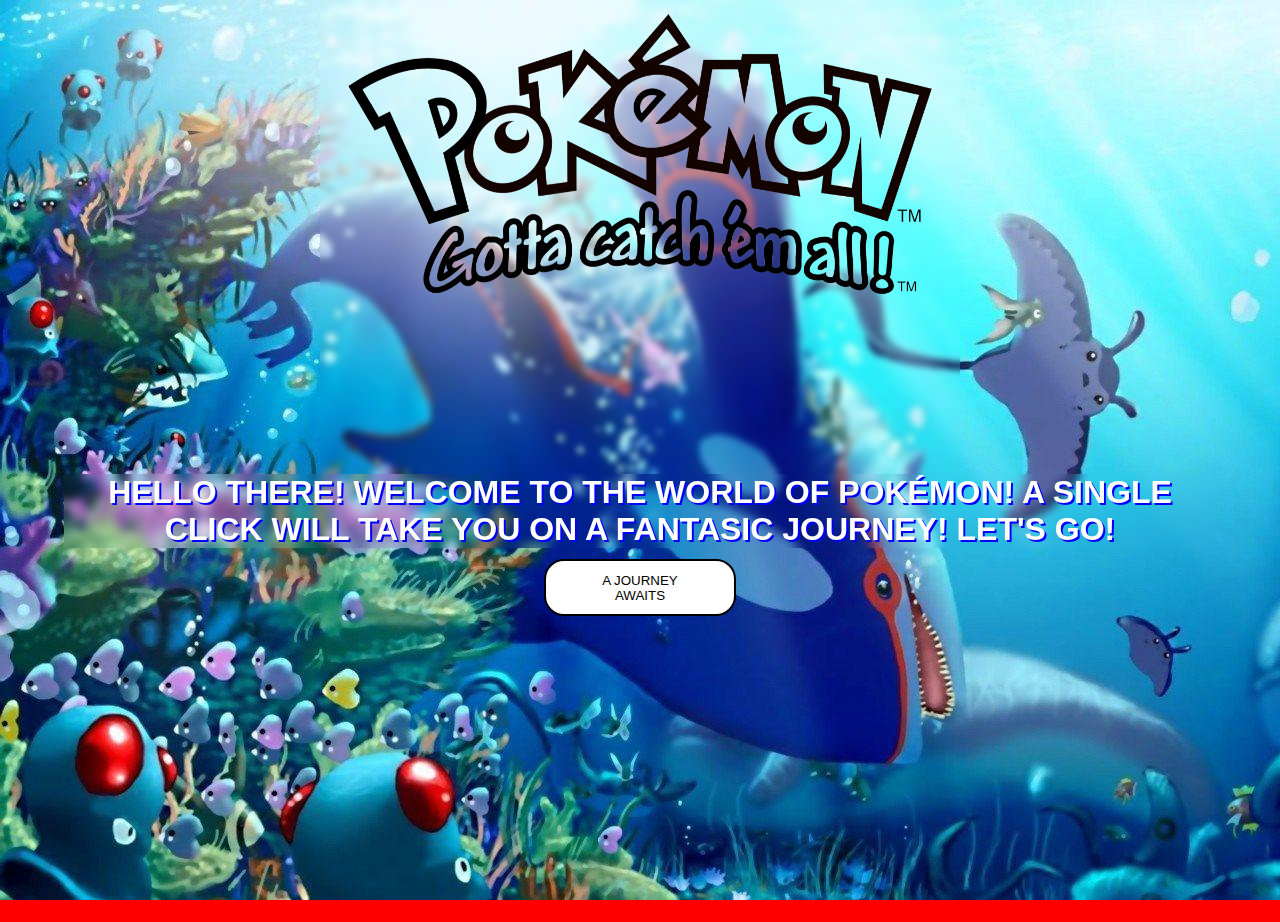
<file: index.html>
<!DOCTYPE html>
<html lang="en">
  <head>
    <meta charset="UTF-8" />
    <meta http-equiv="X-UA-Compatible" content="IE=edge" />
    <meta name="viewport" content="width=device-width, initial-scale=1.0" />
    <title>Welcome</title>
    <link rel="stylesheet" href="./styles.css" />
  </head>
  <body>
    <div class="img-con">
      <img class="poke-img" src="./images/logo.png" alt="Pokemon" />
    </div>
    <div class="intro">
      <h1 class="intro-text">
        Hello there! Welcome to the world of pokémon! A single click will take
        you on a fantasic journey! Let's Go!
      </h1>
      <a href="./main.html"><button class="go-btn">A journey Awaits</button></a>
    </div>
  </body>
</html>
</file>
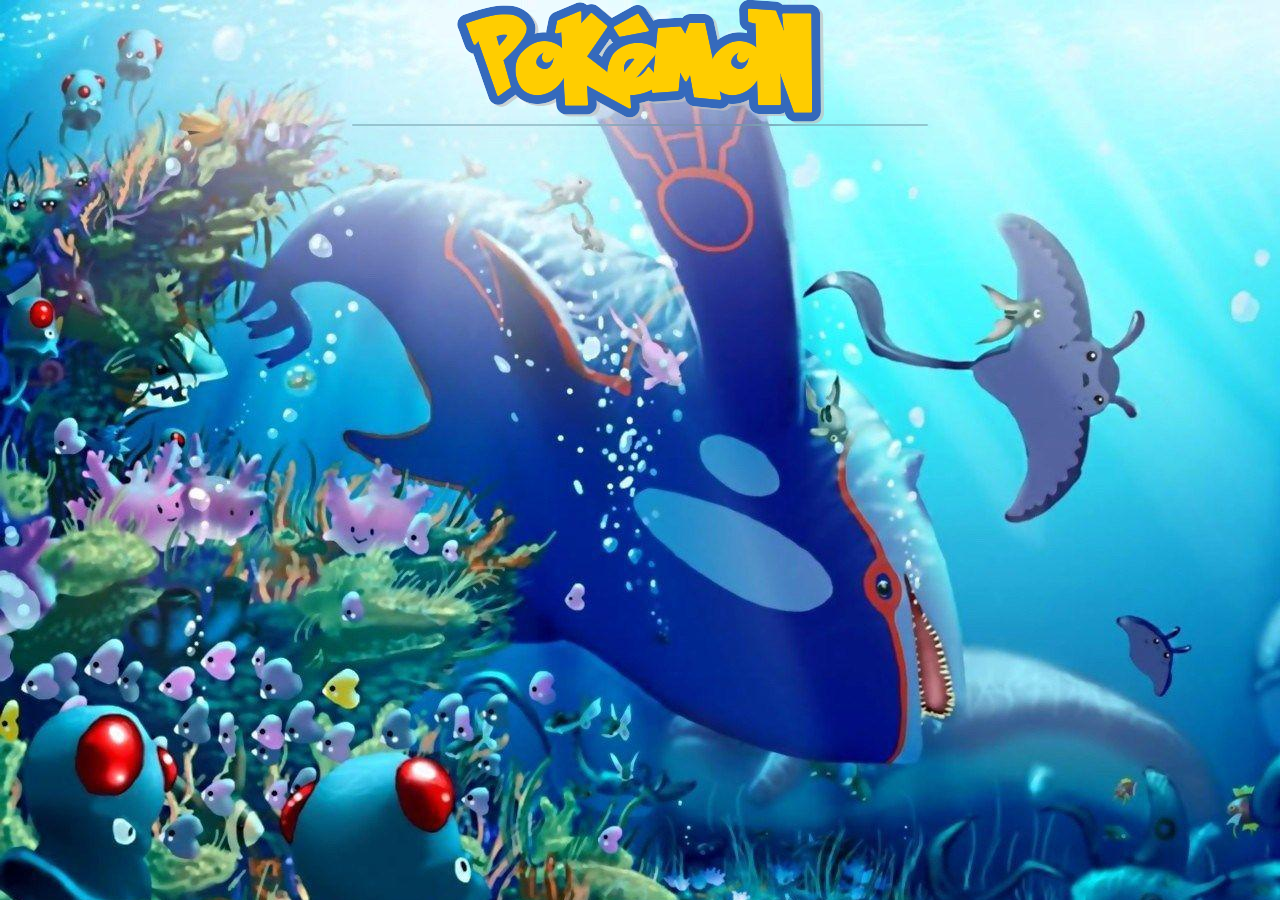
<file: main.html>
<!DOCTYPE html>
<html lang="en">
  <head>
    <meta charset="UTF-8" />
    <meta http-equiv="X-UA-Compatible" content="IE=edge" />
    <meta name="viewport" content="width=device-width, initial-scale=1.0" />
    <title>Pokedex</title>
    <link rel="stylesheet" href="./styles.css" />
  </head>
  <body>
    <div class="top">
      <img class="title" src="./images/logo2.png" alt="Pokemon" />
    </div>
    <div>
      <div class="info">
        <div class="pokemon-info"></div>
      </div>
      <div class="list">
        <div class="pokemon-list-container"></div>
      </div>
      <script src="./script.js"></script>
    </div>
  </body>
</html>
</file>
<file: styles.css>
* {
  padding: 0;
  margin: 0;
  box-sizing: border-box;
}

body {
  font-family: sans-serif;
  background-color: red;
  background-image: url(./images/kyogre.jpg);
}

.poke-img {
  width: 50vw;
  margin: auto;
  backdrop-filter: blur(3px);
}
.img-con {
  padding: 5% 10%;
  display: flex;
  justify-content: center;
  margin-top: -18%;
  padding-bottom: 0%;
}
.intro {
  padding: 5% 5%;
  padding-top: 0%;
  text-align: center;
}
.intro-text {
  color: white;
  text-shadow: 2px 2px blue;
  backdrop-filter: blur(5px);
  text-transform: uppercase;
}

.title {
  padding: 0%;
}

a {
  cursor: pointer;
  width: 15vw;
}

button {
  border-radius: 20px;
  padding: 1% 3%;
  border: none;
  margin: 1%;
  text-transform: uppercase;
  border: 2px solid black;
  background-color: white;
  width: 15vw;
}

button:hover {
  background-color: aqua;
  border: 2px solid white;
  box-shadow: 0px 15px 20px rgba(46, 229, 157, 0.4);
  color: #350f06;
  font-weight: bold;
  transform: translateY(-7px);
}

span.ripple {
  position: absolute;
  border-radius: 50%;
  transform: scale(0);
  animation: ripple 600ms linear;
  background: radial-gradient(white 10%, red 40%, blue 50%, yellow 20%);
}

@keyframes ripple {
  to {
    transform: scale(10);
    opacity: 0;
  }
}

.pokemon-info {
  width: 50%;
  display: flex;
  flex-direction: column;
  background: rgba(3, 71, 94, 0.35);
  box-shadow: 0 8px 32px 0 rgba(31, 38, 135, 0.37);
  backdrop-filter: blur(20px);
  -webkit-backdrop-filter: blur(20px);
  border-radius: 10px;
  border: 1px solid rgba(255, 255, 255, 0.18);
}

.info {
  padding: 5% 5%;
  padding-top: 0%;
  display: flex;
  justify-content: center;
  text-align: center;
  padding-bottom: 2%;
}

.pokemon-list-container {
  width: 70%;
  text-align: center;
}

.list {
  display: flex;
  justify-content: center;
  padding: 5% 10%;
  padding-top: 0%;
  padding-bottom: 1%;
}

.sprite {
  height: 25vh;
  width: 25vh;
  font-size: 100%;
  border: 2px solid black;
  border-radius: 50%;
  background-color: blanchedalmond;
  margin: auto;
}

p {
  text-transform: uppercase;
  font-size: 100%;
  padding: 1%;
  color: yellow;
  border: 2px solid white;
  background-color: chocolate;
}

.top {
  display: flex;
  justify-content: center;
}

@media only screen and (max-width: 1000px) {
  .sprite {
    border: transparent;
    border-radius: none;
    background-color: transparent;
    height: 15vh;
    width: 15vh;
  }
  .pokemon-info {
    width: 80vw;
  }
  .pokemon-list-container {
    width: 40vw;
    display: flex;
    align-items: center;
    flex-direction: column;
  }
  button {
    width: 40vw;
  }
  .poke-img {
    width: 70vw;
    margin: auto;
    backdrop-filter: blur(3px);
  }
  .title {
    width: 50vw;
  }
}
</file>
